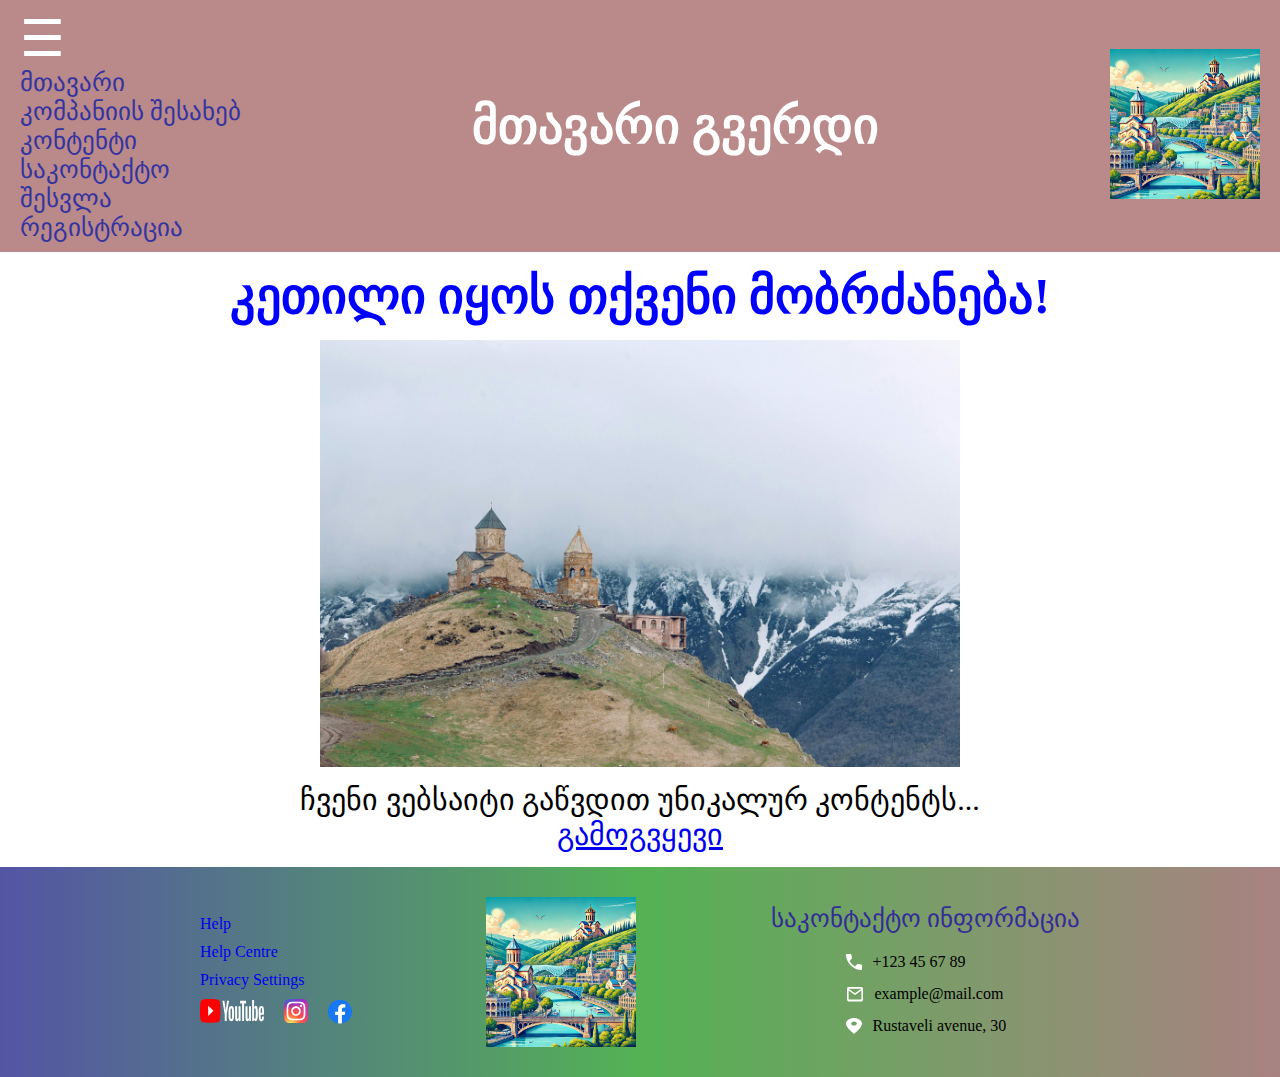
<file: index.html>
<!DOCTYPE html>
<html lang="en">
  <head>
    <meta charset="UTF-8" />
    <meta name="viewport" content="width=device-width, initial-scale=1.0" />
    <title>მთავარი გვერდი</title>
    <link rel="stylesheet" href="./styles/style.css" />
  </head>
  <body>
    <div class="conteiner">
      <header>
        <nav class="burger-menu">
          <div class="menu-burger" onclick="burgerMenu()">☰</div>
          <ul class="menu-links menu_link">
            <li>
              <a class="menu_a" href="./index.html">მთავარი</a>
            </li>
            <li>
              <a class="menu_a" href="./about.html">კომპანიის შესახებ</a>
            </li>
            <li>
              <a class="menu_a" href="./content.html">კონტენტი</a>
            </li>
            <li>
              <a class="menu_a" href="./contact.html">საკონტაქტო</a>
            </li>
            <a class="menu_a" href="./signin.html">შესვლა</a>
          </li>
          <li>
            <a class="menu_a" href="./singup.html">რეგისტრაცია</a>
          </li>
          </ul>
        </nav>
        <h2>მთავარი გვერდი</h2>
        <a href="./index.html"
          ><img class="travel" src="./image/Tbilisi.webp" alt="tbilisi"
        /></a>
      </header>
      <h3 class="index-h3">კეთილი იყოს თქვენი მობრძანება!</h3>
      <section class="slider">
        <img class="image-slide" src="./image/2.jpg" alt="სურათი 1" />
        <img class="image-slide" src="./image/3.jpg" alt="სურათი 3" />
        <img class="image-slide" src="./image/4.jpg" alt="სურათი 3" />
        <img class="image-slide" src="./image/5.jpg" alt="სურათი 3" />
      </section>

      <main>
        <p class="index-p">
          ჩვენი ვებსაიტი გაწვდით უნიკალურ კონტენტს... <br />
          <a href="./content.html">გამოგვყევი</a>
        </p>
      </main>

      <footer>
        <section class="help">
          <nav class="nav_help">
            <ul class="footer_ul">
              <li class="footer_li">
                <a href="./contact.html" class="footer_a">Help</a>
              </li>
              <li class="footer_li">
                <a href="./contact.html" class="footer_a">Help Centre</a>
              </li>
              <li class="footer_li">
                <a href="./contact.html" class="footer_a">Privacy Settings</a>
              </li>
            </ul>
          </nav>
          <section class="social_section">
            <a href="https://www.youtube.com/" class="youtube" target="_blank">
              <img src="./image/logos_youtube.svg" alt="youtube" />
            </a>
            <a href="https://www.instagram.com/" class="inst" target="_blank">
              <img src="./image/instagram.svg" alt="instagram" />
            </a>
            <a
              href="https://www.facebook.com/"
              class="facebook"
              target="_blank"
            >
              <img src="./image/facebook.svg" alt="facebook" />
            </a>
          </section>
        </section>
        <img class="travel" src="./image/Tbilisi.webp" alt="" />
        <nav class="contact_footer">
          <p class="contact_p">საკონტაქტო ინფორმაცია</p>
          <ul class="article_footer">
            <li class="tel">
              <a href="tel:  +123 45 67  89" class="telg">
                <img src="./image/call.svg" alt="call" /> </a
              ><span class="hidden"> +123 45 67 89 </span>
            </li>
            <li class="mail">
              <a href="mailto:example@mail.com" target="_blank" class="mailg">
                <img src="./image/email.svg" alt="email" /> </a
              ><span class="hidden"> example@mail.com </span>
            </li>
            <li class="address">
              <a
                href="https://maps.app.goo.gl/FChFJyWhLP4HqNQx6"
                target="_blank"
                class="addressg"
              >
                <img src="./image/adrress.svg" alt="addrress" />
              </a>
              <span class="hidden"> Rustaveli avenue, 30 </span>
            </li>
          </ul>
        </nav>
      </footer>
    </div>
    <script src="./scripts/burger.js"></script>
    <script src="./scripts/filter.js"></script>
    <script src="./scripts/slider.js"></script>
    <script src="./scripts/validation.js"></script>
  </body>
</html>
</file>
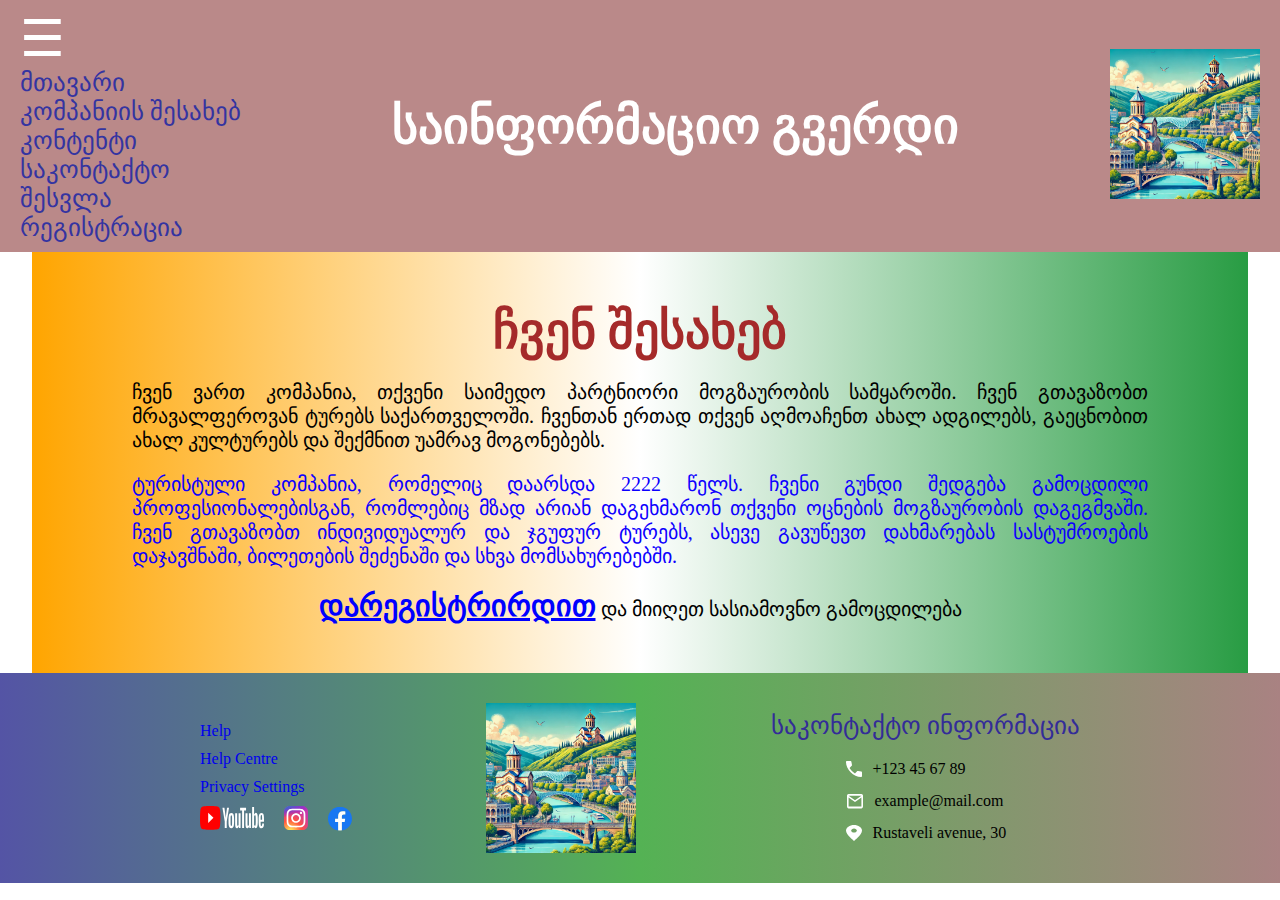
<file: about.html>
<!DOCTYPE html>
<html lang="en">
  <head>
    <meta charset="UTF-8" />
    <meta name="viewport" content="width=device-width, initial-scale=1.0" />
    <title>ჩვენს შესახებ</title>
    <link rel="stylesheet" href="./styles/style.css" />
  </head>
  <body>
    <div class="conteiner">
      <header>
        <nav class="burger-menu">
          <div class="menu-burger" onclick="burgerMenu()">☰</div>
          <ul class="menu-links menu_link">
            <li>
              <a class="menu_a" href="./index.html">მთავარი</a>
            </li>
            <li>
              <a class="menu_a" href="./about.html">კომპანიის შესახებ</a>
            </li>
            <li>
              <a class="menu_a" href="./content.html">კონტენტი</a>
            </li>
            <li>
              <a class="menu_a" href="./contact.html">საკონტაქტო</a>
            </li>
            <li>
              <a class="menu_a" href="./signin.html">შესვლა</a>
            </li>
            <li>
              <a class="menu_a" href="./singup.html">რეგისტრაცია</a>
            </li>
          </ul>
        </nav>
        <h2>საინფორმაციო გვერდი</h2>
        <a href="./index.html"
          ><img class="travel" src="./image/Tbilisi.webp" alt="tbilisi"
        /></a>
      </header>

      <section class="about_section">
        <h3 class="about_h3">ჩვენ შესახებ</h3>
        <p class="about_p1">
          ჩვენ ვართ კომპანია, თქვენი საიმედო პარტნიორი მოგზაურობის სამყაროში.
          ჩვენ გთავაზობთ მრავალფეროვან ტურებს საქართველოში. ჩვენთან ერთად თქვენ
          აღმოაჩენთ ახალ ადგილებს, გაეცნობით ახალ კულტურებს და შექმნით უამრავ
          მოგონებებს.
        </p>
        <p class="about_p2">
          ტურისტული კომპანია, რომელიც დაარსდა 2222 წელს. ჩვენი გუნდი შედგება
          გამოცდილი პროფესიონალებისგან, რომლებიც მზად არიან დაგეხმარონ თქვენი
          ოცნების მოგზაურობის დაგეგმვაში. ჩვენ გთავაზობთ ინდივიდუალურ და ჯგუფურ
          ტურებს, ასევე გავუწევთ დახმარებას სასტუმროების დაჯავშნაში, ბილეთების
          შეძენაში და სხვა მომსახურებებში.
        </p>
        <p class="about_p3">
          <span
            ><a class="about_p3_a" href="./singup.html"
              >დარეგისტრირდით</a
            ></span
          >
          და მიიღეთ სასიამოვნო გამოცდილება
        </p>
      </section>
      <footer>
        <section class="help">
          <nav class="nav_help">
            <ul class="footer_ul">
              <li class="footer_li">
                <a href="./contact.html" class="footer_a">Help</a>
              </li>
              <li class="footer_li">
                <a href="./contact.html" class="footer_a">Help Centre</a>
              </li>
              <li class="footer_li">
                <a href="./contact.html" class="footer_a">Privacy Settings</a>
              </li>
            </ul>
          </nav>
          <section class="social_section">
            <a href="https://www.youtube.com/" class="youtube" target="_blank">
              <img src="./image/logos_youtube.svg" alt="youtube" />
            </a>
            <a href="https://www.instagram.com/" class="inst" target="_blank">
              <img src="./image/instagram.svg" alt="instagram" />
            </a>
            <a
              href="https://www.facebook.com/"
              class="facebook"
              target="_blank"
            >
              <img src="./image/facebook.svg" alt="facebook" />
            </a>
          </section>
        </section>
        <img class="travel" src="./image/Tbilisi.webp" alt="" />
        <nav class="contact_footer">
          <p class="contact_p">საკონტაქტო ინფორმაცია</p>
          <ul class="article_footer">
            <li class="tel">
              <a href="tel:  +123 45 67  89" class="telg">
                <img src="./image/call.svg" alt="call" /> </a
              ><span class="hidden"> +123 45 67 89 </span>
            </li>
            <li class="mail">
              <a href="mailto:example@mail.com" target="_blank" class="mailg">
                <img src="./image/email.svg" alt="email" /> </a
              ><span class="hidden"> example@mail.com </span>
            </li>
            <li class="address">
              <a
                href="https://maps.app.goo.gl/FChFJyWhLP4HqNQx6"
                target="_blank"
                class="addressg"
              >
                <img src="./image/adrress.svg" alt="addrress" />
              </a>
              <span class="hidden"> Rustaveli avenue, 30 </span>
            </li>
          </ul>
        </nav>
      </footer>
    </div>
    <script src="./scripts/burger.js"></script>
    <script src="./scripts/filter.js"></script>
    <script src="./scripts/slider.js"></script>
    <script src="./scripts/validation.js"></script>
  </body>
</html>
</file>
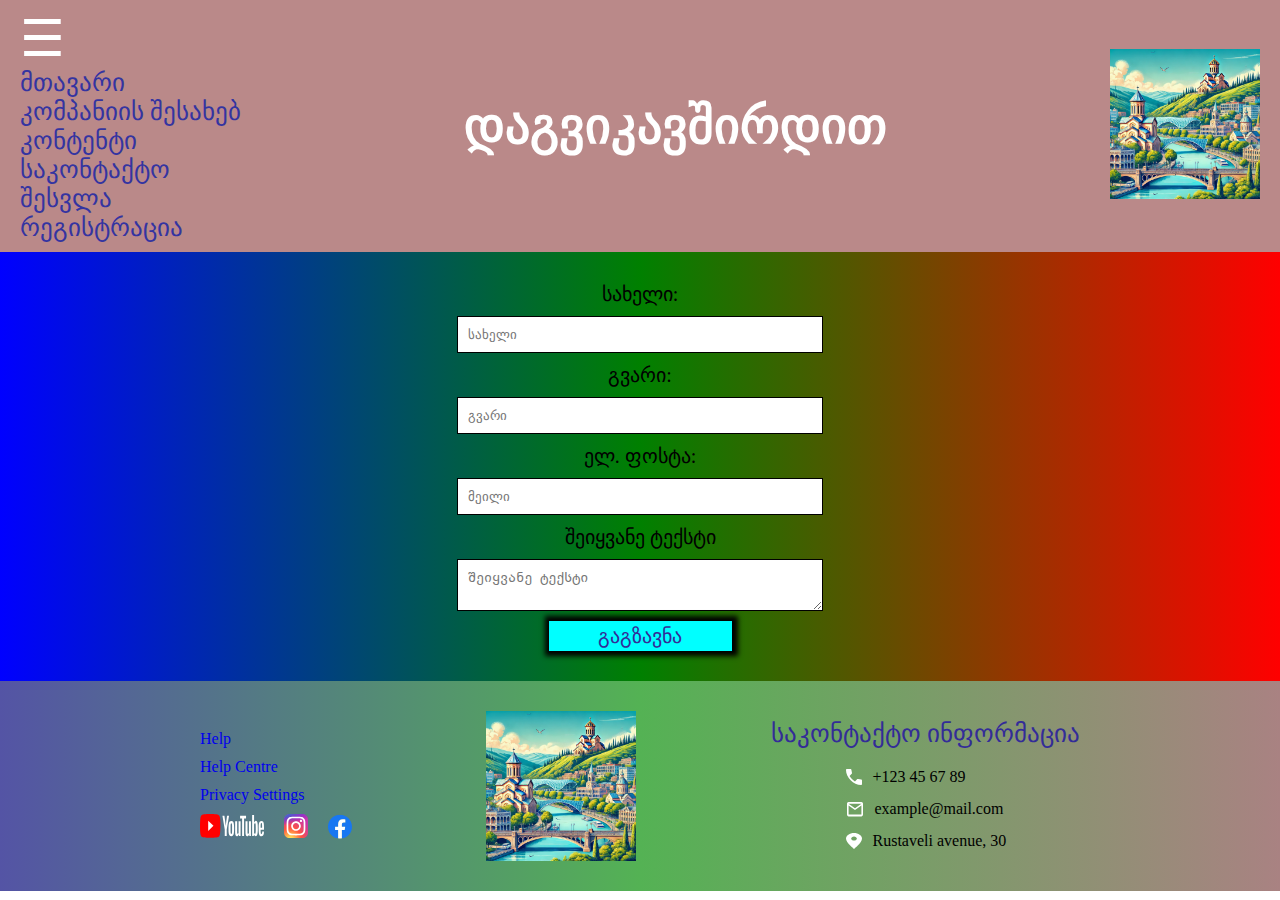
<file: contact.html>
<!DOCTYPE html>
<html lang="en">
  <head>
    <meta charset="UTF-8" />
    <meta name="viewport" content="width=device-width, initial-scale=1.0" />
    <title>კონტაქტი</title>
    <link rel="stylesheet" href="./styles/style.css" />
  </head>
  <body>
    <div class="conteiner">
      <header>
        <nav class="burger-menu">
          <div class="menu-burger" onclick="burgerMenu()">☰</div>
          <ul class="menu-links menu_link">
            <li>
              <a class="menu_a" href="./index.html">მთავარი</a>
            </li>
            <li>
              <a class="menu_a" href="./about.html">კომპანიის შესახებ</a>
            </li>
            <li>
              <a class="menu_a" href="./content.html">კონტენტი</a>
            </li>
            <li>
              <a class="menu_a" href="./contact.html">საკონტაქტო</a>
            </li>
            <a class="menu_a" href="./signin.html">შესვლა</a>
          </li>
          <li>
            <a class="menu_a" href="./singup.html">რეგისტრაცია</a>
          </li>
          </ul>
        </nav>
        <h2>დაგვიკავშირდით</h2>
        <a href="./index.html"
          ><img class="travel" src="./image/Tbilisi.webp" alt="tbilisi"
        /></a>
      </header>

      <form class="contact_form">
        <label class="contact_label" for="firstName">სახელი:</label>
        <input class="contact_input" type="text" id="firstName" name="firstName" required placeholder="სახელი"/>
        <label class="contact_label" for="lastName">გვარი:</label>
        <input class="contact_input" type="text" id="lastName" name="lastName" required placeholder="გვარი" />
        <label class="contact_label" for="email">ელ. ფოსტა:</label>
        <input class="contact_input" type="email" id="email" name="email" required placeholder="მეილი"/>
        <label class="contact_label" for="ტექსტი" >შეიყვანე ტექსტი</label>
        <textarea class="contact_text" name="" id="ტექსტი" placeholder="შეიყვანე ტექსტი"></textarea>
        <button class="contact_btn" type="submit">გაგზავნა</button>
      </form>
      <footer>
        <section class="help">
          <nav class="nav_help">
            <ul class="footer_ul">
              <li class="footer_li">
                <a href="./contact.html" class="footer_a">Help</a>
              </li>
              <li class="footer_li">
                <a href="./contact.html" class="footer_a">Help Centre</a>
              </li>
              <li class="footer_li">
                <a href="./contact.html" class="footer_a">Privacy Settings</a>
              </li>
            </ul>
          </nav>
          <section class="social_section">
            <a href="https://www.youtube.com/" class="youtube" target="_blank">
              <img src="./image/logos_youtube.svg" alt="youtube" />
            </a>
            <a href="https://www.instagram.com/" class="inst" target="_blank">
              <img src="./image/instagram.svg" alt="instagram" />
            </a>
            <a
              href="https://www.facebook.com/"
              class="facebook"
              target="_blank"
            >
              <img src="./image/facebook.svg" alt="facebook" />
            </a>
          </section>
        </section>
        <img class="travel" src="./image/Tbilisi.webp" alt="" />
        <nav class="contact_footer">
          <p class="contact_p">საკონტაქტო ინფორმაცია</p>
          <ul class="article_footer">
            <li class="tel">
              <a href="tel:  +123 45 67  89" class="telg">
                <img src="./image/call.svg" alt="call" /> </a
              ><span class="hidden"> +123 45 67 89 </span>
            </li>
            <li class="mail">
              <a href="mailto:example@mail.com" target="_blank" class="mailg">
                <img src="./image/email.svg" alt="email" /> </a
              ><span class="hidden"> example@mail.com </span>
            </li>
            <li class="address">
              <a
                href="https://maps.app.goo.gl/FChFJyWhLP4HqNQx6"
                target="_blank"
                class="addressg"
              >
                <img src="./image/adrress.svg" alt="addrress" />
              </a>
              <span class="hidden"> Rustaveli avenue, 30 </span>
            </li>
          </ul>
        </nav>
      </footer>
    </div>
    <script src="./scripts/burger.js"></script>
    <script src="./scripts/filter.js"></script>
    <script src="./scripts/slider.js"></script>
    <script src="./scripts/validation.js"></script>
  </body>
</html>
</file>
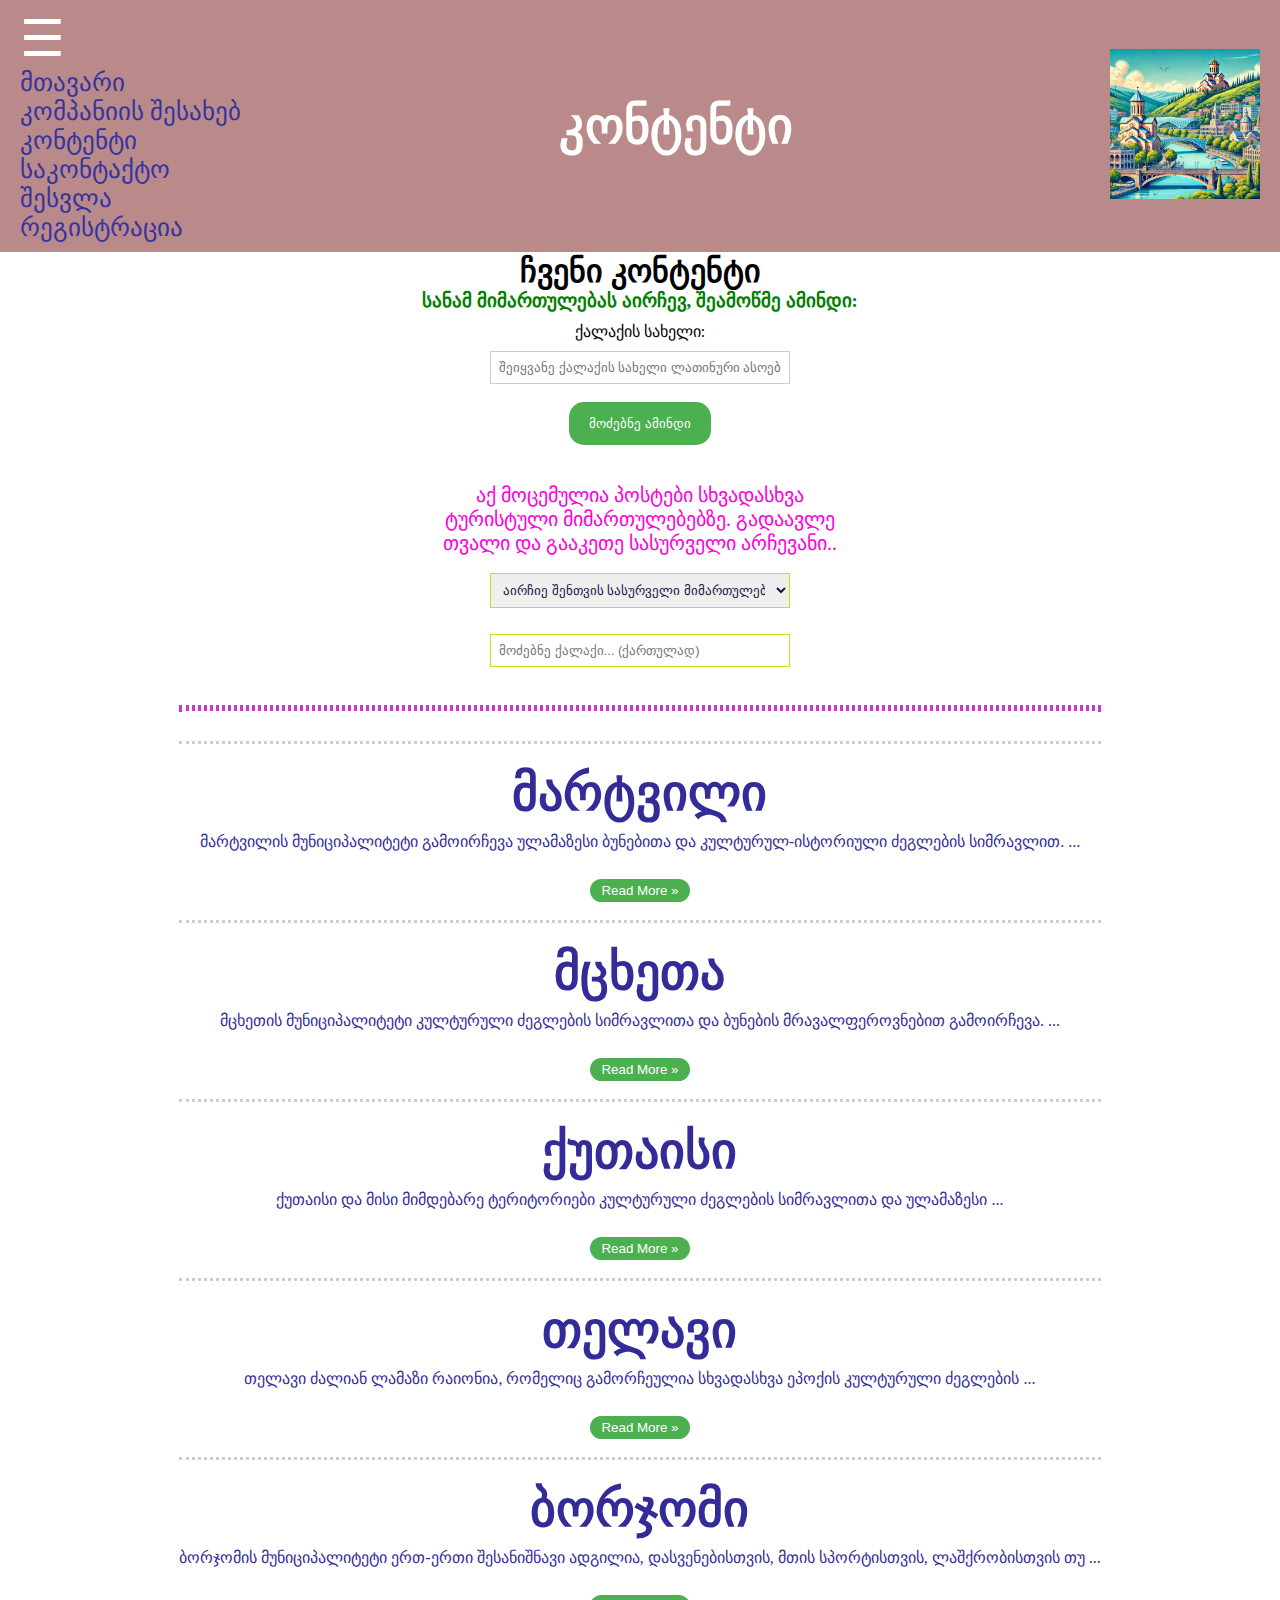
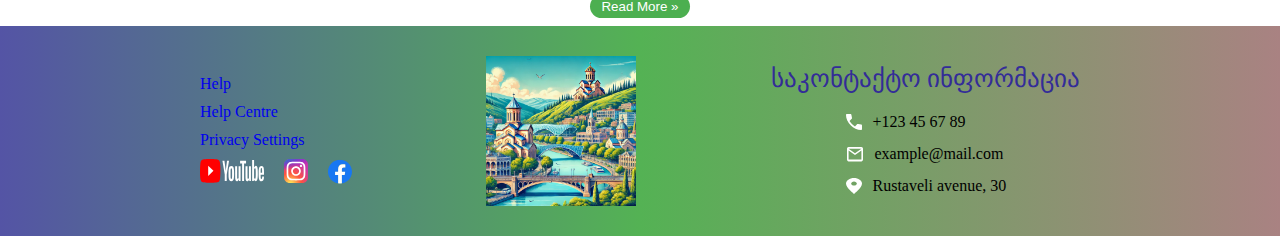
<file: content.html>
<!DOCTYPE html>
<html lang="en">
  <head>
    <meta charset="UTF-8" />
    <meta name="viewport" content="width=device-width, initial-scale=1.0" />
    <title>კონტენტი</title>
    <link rel="stylesheet" href="./styles/style.css" />
  </head>
  <body>
    <div class="conteiner">
      <header>
        <nav class="burger-menu">
          <div class="menu-burger" onclick="burgerMenu()">☰</div>
          <ul class="menu-links menu_link">
            <li>
              <a class="menu_a" href="./index.html">მთავარი</a>
            </li>
            <li>
              <a class="menu_a" href="./about.html">კომპანიის შესახებ</a>
            </li>
            <li>
              <a class="menu_a" href="./content.html">კონტენტი</a>
            </li>
            <li>
              <a class="menu_a" href="./contact.html">საკონტაქტო</a>
            </li>
            <li>
              <a class="menu_a" href="./signin.html">შესვლა</a>
            </li>
            <li>
              <a class="menu_a" href="./singup.html">რეგისტრაცია</a>
            </li>
          </ul>
        </nav>
        <h2>კონტენტი</h2>
        <a href="./index.html"
          ><img class="travel" src="./image/Tbilisi.webp" alt="tbilisi"
        /></a>
      </header>
      <h1>ჩვენი კონტენტი</h1>

      <section class="whateter_section">
        <h3 class="whater_h3">სანამ მიმართულებას აირჩევ, შეამოწმე ამინდი:</h3>
        <label for="city">ქალაქის სახელი:</label>
        <input
          class="whater_input"
          type="text"
          id="city"
          placeholder="შეიყვანე ქალაქის სახელი ლათინური ასოებით"
        />
        <button id="getWeatherByCity">მოძებნე ამინდი</button>

        <p id="weatherByCity"></p>

        <div id="windInfo"></div>

        <p class="postebi">
          აქ მოცემულია პოსტები სხვადასხვა ტურისტული მიმართულებებზე. გადაავლე
          თვალი და გააკეთე სასურველი არჩევანი..
        </p>
        <select id="cityFilter">
          <option value="ყველა_ქალაქი">
            აირჩიე შენთვის სასურველი მიმართულება
          </option>
          <option value="ყველა_ქალაქი">ყველა ქალაქი</option>
          <option value="ქუთაისი">ქუთაისი</option>
          <option value="მარტვილი">მარტვილი</option>
          <option value="თელავი">თელავი</option>
          <option value="ბორჯომი">ბორჯომი</option>
          <option value="მცხეთა">მცხეთა</option>
        </select>

        <input
          type="text"
          id="searchInput"
          placeholder="მოძებნე ქალაქი... (ქართულად)"
        />
        <p id="noResults" style="display: none">არ მოიძებნა</p>

        <hr />
        <section class="content_martvili searchContent ყველა_ქალაქი მარტვილი">
          <h2 class="city_names">მარტვილი</h2>
          <p id="shortText" class="shortText">
            მარტვილის მუნიციპალიტეტი გამოირჩევა ულამაზესი ბუნებითა და
            კულტურულ-ისტორიული ძეგლების სიმრავლით. ...
          </p>
          <button id="readMoreBtn" class="readMoreBtn">Read More »</button>
          <div id="fullText" class="fullText_block">
            <p class="fullText">
              მარტვილის მუნიციპალიტეტი გამოირჩევა ულამაზესი ბუნებითა და
              კულტურულ-ისტორიული ძეგლების სიმრავლით. რაიონი შთამბეჭდავი ალპური
              ტბებით, ჩანჩქერებით, მღვიმეებით თუ უმშვენიერესი ხეობებით მრავალ
              ბუნებისა და მოგზაურობის მოყვარულს იზიდავს. განსაკუთრებული
              პოპულარობით სარგებლობს ლებარდეს ტბები, ონიორეს, წაჩხურუს, კაღუს,
              აბჰესისა და ტობის ჩანჩქერები, მარტვილის კანიონი, ბალდის კანიონი და
              სხვა. მარტვილში მრავალ შესანიშნავ ადგილს იპოვნით, როგორც
              თავგადასავლებით სავსე ლაშქრობის მოსაწყობად, ასევე მსუბუქი
              გასვლებისთვის თუ საოჯახო პიკნიკებისთვის. რაიონი მდიდარია კულტურული
              ძეგლებითაც, აქ ნახავთ უძველეს, საინტერესო არქიტექტურის მქონე
              ტაძრებსა და ციხე-სიმაგრეებს.
            </p>
            <img
              class="martvili_img"
              src="./image/martvili/dji-0131-3.jpg"
              alt="martvili"
            />
            <img
              class="martvili_img"
              src="./image/martvili/dsc-440300-10-3.jpg"
              alt="martvili"
            />
            <img
              class="martvili_img"
              src="./image/martvili/img-3307-3.jpg"
              alt="martvili"
            />
          </div>
        </section>

        <section class="content_mcxeta searchContent ყველა_ქალაქი მცხეთა">
          <h2 class="city_names">მცხეთა</h2>
          <p id="shortTextMcxeta" class="shortText">
            მცხეთის მუნიციპალიტეტი კულტურული ძეგლების სიმრავლითა და ბუნების
            მრავალფეროვნებით გამოირჩევა. ...
          </p>
          <button id="readMoreBtnMcxeta" class="readMoreBtn">
            Read More »
          </button>
          <div id="fullTextMcxeta" class="fullText_block">
            <p class="fullText">
              მცხეთის მუნიციპალიტეტი კულტურული ძეგლების სიმრავლითა და ბუნების
              მრავალფეროვნებით გამოირჩევა. რაიონში მდებარეობს წოდორეთისა და
              მუხათგვერდის ტბები. შეგიძლიათ დაგეგმოთ საინტერესო მარშრუტები
              საგურამოს ნაკრძალსა და მცხეთის ქედებზე, სადაც ლამაზი ტყეებითა და
              მშვენიერი ხედებით დატკბებით. ერთ-ერთი პოპულარული მარშრუტია
              მცხეთა-არმაზის ციხის ბილიკი, ამ მარტივი, ერთდღიანი გასვლისას
              იხილავთ, როგორც მრავალფეროვან, ულამაზეს ხედებს, ასევე
              ისტორიულ-კულტურული მნიშვნელობის ძეგლებს.
            </p>
            <img
              class="martvili_img"
              src="./image/მცხეთა/dji-0264-2.jpg"
              alt="martvili"
            />
            <img
              class="martvili_img"
              src="./image/მცხეთა/img-0296-2.jpg"
              alt="martvili"
            />
            <img
              class="martvili_img"
              src="./image/მცხეთა/მ.jpg"
              alt="martvili"
            />
          </div>
        </section>

        <section class="content_kutaisi searchContent ყველა_ქალაქი ქუთაისი">
          <h2 class="city_names">ქუთაისი</h2>
          <p id="shortTextKutaisi" class="shortText">
            ქუთაისი და მისი მიმდებარე ტერიტორიები კულტურული ძეგლების სიმრავლითა
            და ულამაზესი ...
          </p>
          <button id="readMoreBtnKutaisi" class="readMoreBtn">
            Read More »
          </button>
          <div id="fullTextKutaisi" class="fullText_block">
            <p class="fullText">
              ქუთაისი და მისი მიმდებარე ტერიტორიები კულტურული ძეგლების
              სიმრავლითა და ულამაზესი ბუნებით გამოირჩევა. თუკი ქუთაისს
              ესტუმრებით აუცილებლად უნდა მოინახულოთ ქუთაისთან ახლოს, წყალტუბოს
              მუნიციპალიტეტში მდებარე სათაფლიისა და პრომეთეს მღვიმეები. იმერეთში
              მრავალი ულამაზესი კარსტული მღვიმეა. სათაფლიაში გარდა
              სტალაქტიდებისა და სტალაგმიტების წყებით შემკული ჯადოსნური
              დარბაზებისა, დინოზავრის ნაკვალევის ნახვასა და პრეისტორიულ
              სამყაროში მოგზაურობას შეძლებთ.
            </p>
            <img
              class="martvili_img"
              src="./image/ქუთაისი/dji-0213-2.jpg"
              alt="martvili"
            />
            <img
              class="martvili_img"
              src="./image/ქუთაისი/imereti-kutaisi-2.jpg"
              alt="martvili"
            />
            <img
              class="martvili_img"
              src="./image/ქუთაისი/imereti-qutaisi-2.jpg"
              alt="martvili"
            />
          </div>
        </section>

        <section class="content_telavi searchContent ყველა_ქალაქი თელავი">
          <h2 class="city_names">თელავი</h2>
          <p id="shortTextTelavi" class="shortText">
            თელავი ძალიან ლამაზი რაიონია, რომელიც გამორჩეულია სხვადასხვა ეპოქის
            კულტურული ძეგლების ...
          </p>
          <button id="readMoreBtnTelavi" class="readMoreBtn">
            Read More »
          </button>
          <div id="fullTextTelavi" class="fullText_block">
            <p class="fullText">
              თელავი ძალიან ლამაზი რაიონია, რომელიც გამორჩეულია სხვადასხვა
              ეპოქის კულტურული ძეგლების სიმრავლით. აქ ნახავთ ბრინჯაოს ხანის
              ნამოსახლარებს, შუა საუკუნეების, უდიდესი კულტურული მნიშვნელობის
              მქონე ტაძრებს, სასახლეებისა და ციხესიმაგრეების ნანგრევებს,
              რომლებიც მრავალი საინტერესო ისტორიისა და გმირობის მომსწრენი არიან.
              განსაკუთრებით ცნობილია იყალთოს მონასტერი, სადაც არსენ იყალთოელს
              იყალთოს აკადემია დაუარსებია.
            </p>
            <img
              class="martvili_img"
              src="./image/თელავი/dji-0944-2.jpg"
              alt="martvili"
            />
            <img
              class="martvili_img"
              src="./image/თელავი/dji-0948-2.jpg"
              alt="martvili"
            />
            <img
              class="martvili_img"
              src="./image/თელავი/dji-0949-2.jpg"
              alt="martvili"
            />
          </div>
        </section>

        <section class="content_borjomi searchContent ყველა_ქალაქი ბორჯომი">
          <h2 class="city_names">ბორჯომი</h2>
          <p id="shortTextBorjomi" class="shortText">
            ბორჯომის მუნიციპალიტეტი ერთ-ერთი შესანიშნავი ადგილია,
            დასვენებისთვის, მთის სპორტისთვის, ლაშქრობისთვის თუ ...
          </p>
          <button id="readMoreBtnBorjomi" class="readMoreBtn">
            Read More »
          </button>
          <div id="fullTextBorjomi" class="fullText_block">
            <p class="fullText">
              ბორჯომის მუნიციპალიტეტი ერთ-ერთი შესანიშნავი ადგილია,
              დასვენებისთვის, მთის სპორტისთვის, ლაშქრობისთვის თუ ქართული
              კულტურის მრავალსაუკუნოვანი ნიმუშების გასაცნობად. აქ მრავალი
              სალაშქრო მარშრუტია ტყეებით, პანორამული ხედებითა და ტბებით.
              განტვირთვისთვის აუცილებლად უნდა ესტუმროთ ბორჯომის გოგირდოვან აუზს.
              რაიონში სხვდასხვა ეპოქისა და კულტურის ბევრი მნიშვნელოვანი ძეგლია
              შემონახული. ათასწლეულების ისტორიის მქონე მეგალითები, ანტიკური
              კულტურის ნაშთები, ციხე-სიმაგრეები, რომლებიც მრავალი ბრძოლისა და
              სიმამაცის მოწმენი გამხდარან, ცნობილი და გამორჩეული ტაძრები ბევრს
              ამბობენ საქართველოს წარსულსა და კულტურულ განვითარებაზე.
            </p>
            <img
              class="martvili_img"
              src="./image/borjomi/dji-0027-2.jpg"
              alt="martvili"
            />
            <img
              class="martvili_img"
              src="./image/borjomi/dji-0038-2.jpg"
              alt="martvili"
            />
            <img
              class="martvili_img"
              src="./image/borjomi/dji-0440-2.jpg"
              alt="martvili"
            />
          </div>
        </section>
      </section>
      <footer>
        <section class="help">
          <nav class="nav_help">
            <ul class="footer_ul">
              <li class="footer_li">
                <a href="./contact.html" class="footer_a">Help</a>
              </li>
              <li class="footer_li">
                <a href="./contact.html" class="footer_a">Help Centre</a>
              </li>
              <li class="footer_li">
                <a href="./contact.html" class="footer_a">Privacy Settings</a>
              </li>
            </ul>
          </nav>
          <section class="social_section">
            <a href="https://www.youtube.com/" class="youtube" target="_blank">
              <img src="./image/logos_youtube.svg" alt="youtube" />
            </a>
            <a href="https://www.instagram.com/" class="inst" target="_blank">
              <img src="./image/instagram.svg" alt="instagram" />
            </a>
            <a
              href="https://www.facebook.com/"
              class="facebook"
              target="_blank"
            >
              <img src="./image/facebook.svg" alt="facebook" />
            </a>
          </section>
        </section>
        <img class="travel" src="./image/Tbilisi.webp" alt="" />
        <nav class="contact_footer">
          <p class="contact_p">საკონტაქტო ინფორმაცია</p>
          <ul class="article_footer">
            <li class="tel">
              <a href="tel:  +123 45 67  89" class="telg">
                <img src="./image/call.svg" alt="call" /> </a
              ><span class="hidden"> +123 45 67 89 </span>
            </li>
            <li class="mail">
              <a href="mailto:example@mail.com" target="_blank" class="mailg">
                <img src="./image/email.svg" alt="email" /> </a
              ><span class="hidden"> example@mail.com </span>
            </li>
            <li class="address">
              <a
                href="https://maps.app.goo.gl/FChFJyWhLP4HqNQx6"
                target="_blank"
                class="addressg"
              >
                <img src="./image/adrress.svg" alt="addrress" />
              </a>
              <span class="hidden"> Rustaveli avenue, 30 </span>
            </li>
          </ul>
        </nav>
      </footer>
    </div>
    <script src="./scripts/burger.js"></script>
    <script src="./scripts/filter.js"></script>
    <script src="./scripts/slider.js"></script>
    <script src="./scripts/validation.js"></script>
    <script src="./scripts/whaterScript.js"></script>
    <script src="./scripts/content.js"></script>
    <script src="./scripts/filter.js"></script>
    <script src="./scripts/search.js"></script>
  </body>
</html>
</file>
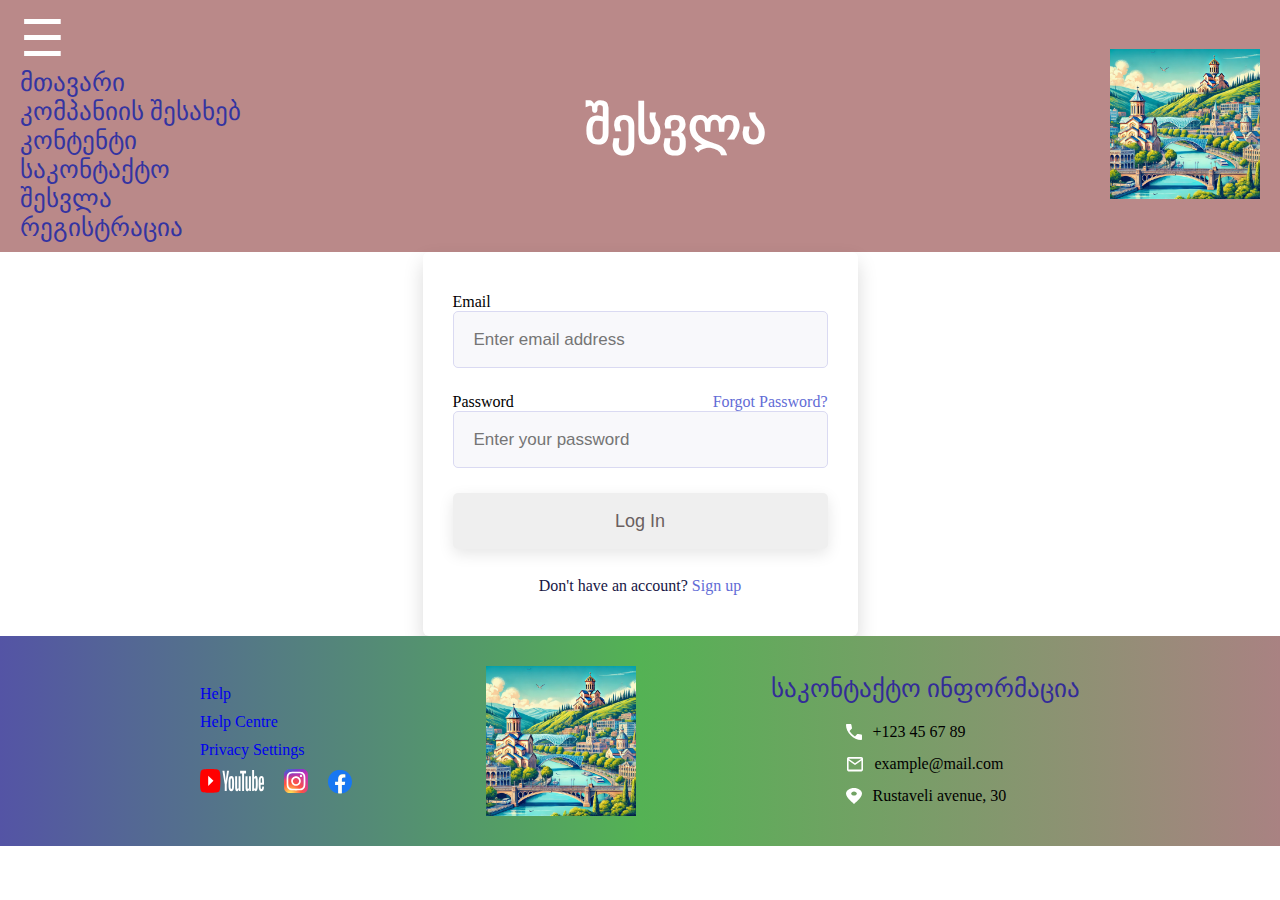
<file: signin.html>
<!DOCTYPE html>
<html lang="en">

<head>
  <meta charset="UTF-8" />
  <meta name="viewport" content="width=device-width, initial-scale=1.0" />
  <title>შესვლა</title>
  <link rel="stylesheet" href="./styles/style.css" />
</head>

<body>
  <div class="conteiner">
    <header>
      <nav class="burger-menu">
        <div class="menu-burger" onclick="burgerMenu()">☰</div>
        <ul class="menu-links menu_link">
          <li>
            <a class="menu_a" href="./index.html">მთავარი</a>
          </li>
          <li>
            <a class="menu_a" href="./about.html">კომპანიის შესახებ</a>
          </li>
          <li>
            <a class="menu_a" href="./content.html">კონტენტი</a>
          </li>
          <li>
            <a class="menu_a" href="./contact.html">საკონტაქტო</a>
          </li>
          <li>
            <a class="menu_a" href="./signin.html">შესვლა</a>
          </li>
          <li>
            <a class="menu_a" href="./singup.html">რეგისტრაცია</a>
          </li>
        </ul>
      </nav>
      <h2>შესვლა</h2>
      <a href="./index.html"><img class="travel" src="./image/Tbilisi.webp" alt="tbilisi" /></a>
    </header>

    <div class="loginForm login_form">

      <form id="loginForm">
        
        <div class="input_box">
          <label for="email">Email</label>
          <input type="email" id="email" placeholder="Enter email address" required />
        </div>

        <!-- Paswwrod input box -->
        <div class="input_box">
          <div class="password_title">
            <label for="password">Password</label>
            <a href="#" class="forget_pass">Forgot Password?</a>
          </div>

          <input type="password" id="password" placeholder="Enter your password" required />
        </div>

      
        <button type="submit" class="signin_btn">Log In</button>

        <p class="sign_up"> Don't have an account?<a href="./singup.html"> Sign up</a></p>
      </form>
    </div>


    <footer>
      <section class="help">
        <nav class="nav_help">
          <ul class="footer_ul">
            <li class="footer_li">
              <a href="./contact.html" class="footer_a">Help</a>
            </li>
            <li class="footer_li">
              <a href="./contact.html" class="footer_a">Help Centre</a>
            </li>
            <li class="footer_li">
              <a href="./contact.html" class="footer_a">Privacy Settings</a>
            </li>
          </ul>
        </nav>
        <section class="social_section">
          <a href="https://www.youtube.com/" class="youtube" target="_blank">
            <img src="./image/logos_youtube.svg" alt="youtube" />
          </a>
          <a href="https://www.instagram.com/" class="inst" target="_blank">
            <img src="./image/instagram.svg" alt="instagram" />
          </a>
          <a href="https://www.facebook.com/" class="facebook" target="_blank">
            <img src="./image/facebook.svg" alt="facebook" />
          </a>
        </section>
      </section>
      <img class="travel" src="./image/Tbilisi.webp" alt="" />
      <nav class="contact_footer">
        <p class="contact_p">საკონტაქტო ინფორმაცია</p>
        <ul class="article_footer">
          <li class="tel">
            <a href="tel:  +123 45 67  89" class="telg">
              <img src="./image/call.svg" alt="call" /> </a><span class="hidden"> +123 45 67 89 </span>
          </li>
          <li class="mail">
            <a href="mailto:example@mail.com" target="_blank" class="mailg">
              <img src="./image/email.svg" alt="email" /> </a><span class="hidden"> example@mail.com </span>
          </li>
          <li class="address">
            <a href="https://maps.app.goo.gl/FChFJyWhLP4HqNQx6" target="_blank" class="addressg">
              <img src="./image/adrress.svg" alt="addrress" />
            </a>
            <span class="hidden"> Rustaveli avenue, 30 </span>
          </li>
        </ul>
      </nav>
    </footer>
  </div>
  <script src="./scripts/burger.js"></script>
  <script src="./scripts/filter.js"></script>
  <script src="./scripts/slider.js"></script>
  <script src="./scripts/validation.js"></script>
  <script src="./scripts/savepass.js"></script>
  <script src="./scripts/sinin.js"></script>
</body>

</html>
</file>
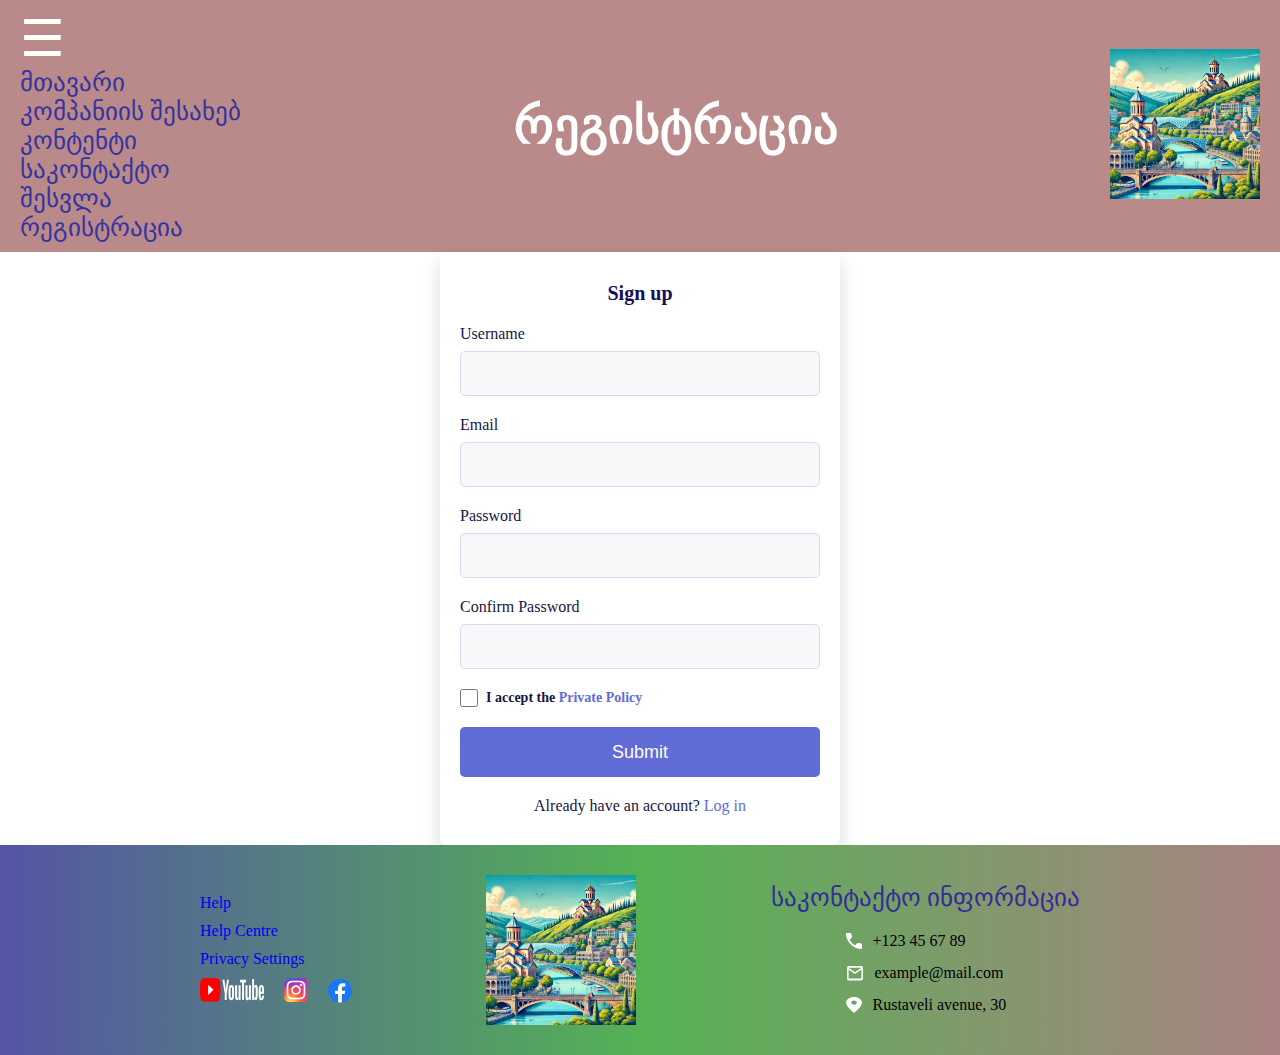
<file: singup.html>
<!DOCTYPE html>
<html lang="en">
  <head>
    <meta charset="UTF-8" />
    <meta name="viewport" content="width=device-width, initial-scale=1.0" />
    <link rel="stylesheet" href="./styles/style.css" />
    <title>Password Validation</title>
  </head>

  <body>
    <div class="conteiner">
      <header>
        <nav class="burger-menu">
          <div class="menu-burger" onclick="burgerMenu()">☰</div>
          <ul class="menu-links menu_link">
            <li>
              <a class="menu_a" href="./index.html">მთავარი</a>
            </li>
            <li>
              <a class="menu_a" href="./about.html">კომპანიის შესახებ</a>
            </li>
            <li>
              <a class="menu_a" href="./content.html">კონტენტი</a>
            </li>
            <li>
              <a class="menu_a" href="./contact.html">საკონტაქტო</a>
            </li>
            <li>
              <a class="menu_a" href="./signin.html">შესვლა</a>
            </li>
            <li>
              <a class="menu_a" href="./singup.html">რეგისტრაცია</a>
            </li>
          </ul>
        </nav>
        <h2>რეგისტრაცია</h2>
        <a href="./index.html"
          ><img class="travel" src="./image/Tbilisi.webp" alt="tbilisi"
        /></a>
      </header>
      <div class="main">
        <h2>Sign up</h2>
        <form id="passwordForm">
          <div class="form-group">
            <label for="username">Username</label>
            <input type="text" id="username" name="username" placeholder=" " />
            <div id="res"></div>
          </div>
          <div class="form-group">
            <label for="email">Email</label>
            <input type="email" id="email" name="email" placeholder=" " />
            <div id="res-email"></div>
          </div>
          <div class="form-group">
            <label for="password">Password</label>
            <input
              type="password"
              id="password"
              name="password"
              placeholder=" "
              required
            />
            <span class="error-message" id="passwordError"
              >მინიმუმ 8 სიმბოლო. უნდა იწყებოდეს ლათინური დიდი ასოთი, უნდა
              შეიცავდეს ციფრებს და სიმბოლოებს "@!#$%?&*"</span
            >
          </div>
          <div class="form-group">
            <label for="confirmPassword">Confirm Password</label>
            <input
              type="password"
              name="confirmPassword"
              id="confirmPassword"
              placeholder=" "
              required
            />
            <span class="error-message" id="matchError"
              >პაროლი არ ემთხვევა</span
            >
          </div>
          <div class="form-group checkbox-group">
            <input type="checkbox" id="acceptPolicy" required />
            <p>I accept the <a href="https://termify.io/">Private Policy</a></p>
          </div>
          <button class="signup_btn" type="submit">Submit</button>
        </form>
        <p class="sign_up">
          Already have an account? <a href="./signin.html"> Log in</a>
        </p>
      </div>
      <footer>
        <section class="help">
          <nav class="nav_help">
            <ul class="footer_ul">
              <li class="footer_li">
                <a href="./contact.html" class="footer_a">Help</a>
              </li>
              <li class="footer_li">
                <a href="./contact.html" class="footer_a">Help Centre</a>
              </li>
              <li class="footer_li">
                <a href="./contact.html" class="footer_a">Privacy Settings</a>
              </li>
            </ul>
          </nav>
          <section class="social_section">
            <a href="https://www.youtube.com/" class="youtube" target="_blank">
              <img src="./image/logos_youtube.svg" alt="youtube" />
            </a>
            <a href="https://www.instagram.com/" class="inst" target="_blank">
              <img src="./image/instagram.svg" alt="instagram" />
            </a>
            <a
              href="https://www.facebook.com/"
              class="facebook"
              target="_blank"
            >
              <img src="./image/facebook.svg" alt="facebook" />
            </a>
          </section>
        </section>
        <img class="travel" src="./image/Tbilisi.webp" alt="" />
        <nav class="contact_footer">
          <p class="contact_p">საკონტაქტო ინფორმაცია</p>
          <ul class="article_footer">
            <li class="tel">
              <a href="tel:  +123 45 67  89" class="telg">
                <img src="./image/call.svg" alt="call" /> </a
              ><span class="hidden"> +123 45 67 89 </span>
            </li>
            <li class="mail">
              <a href="mailto:example@mail.com" target="_blank" class="mailg">
                <img src="./image/email.svg" alt="email" /> </a
              ><span class="hidden"> example@mail.com </span>
            </li>
            <li class="address">
              <a
                href="https://maps.app.goo.gl/FChFJyWhLP4HqNQx6"
                target="_blank"
                class="addressg"
              >
                <img src="./image/adrress.svg" alt="addrress" />
              </a>
              <span class="hidden"> Rustaveli avenue, 30 </span>
            </li>
          </ul>
        </nav>
      </footer>
    </div>

    <script src="./scripts/burger.js"></script>
    <script src="./scripts/filter.js"></script>
    <script src="./scripts/slider.js"></script>
    <script src="./scripts/savepass.js"></script>
    <script src="./scripts/sinin.js"></script>
  </body>
</html>
</file>
<file: styles/style.css>
* {
  margin: 0;
  padding: 0;
  border: 0;
  box-sizing: border-box;
}

.conteiner {
  width: 100%;
  max-width: 1440px;
  margin: auto;
  display: flex;
  flex-direction: column;
  align-items: center;
}

header {
  background: #ba8989;
  color: white;
  padding: 10px 20px;
  width: 100%;
  display: flex;
  justify-content: space-between;
  align-items: center;
}

/* .burger-menu {
  display: flex;
  justify-content: space-between;
  align-items: center;
  gap: 20px;
} */
.menu-burger {
  font-size: 50px;
}

.burger-menu .menu-links {
  display: none;
  list-style: none;
}

.menu_a {
  text-decoration: none;
  font-size: 25px;
  color: rgb(52, 52, 161);
}

.burger-menu .menu-toggle {
  cursor: pointer;
}
li {
  list-style: none;
}

h2 {
  font-size: 50px;
}
.slider {
  display: flex;
  overflow: hidden;
  max-width: 100%;
}

.slide {
  display: flex;
  min-width: 100%;
  transition: transform 0.5s ease;
}

.image-slide {
  width: 50%;
  margin: auto;
}

.index-h3 {
  font-size: 50px;
  color: blue;
  padding: 15px;
}

.index-p {
  font-size: 30px;
  text-align: center;
  padding: 15px;
}

footer {
  background: linear-gradient(
    to left,
    rgb(169, 130, 130),
    rgb(84, 178, 84),
    rgb(84, 84, 165)
  );
  padding-inline: 200px;
  padding-block: 30px;
  width: 100%;
  display: flex;
  justify-content: space-between;
  align-items: center;
}

.footer_ul {
  display: flex;
  flex-direction: column;
  gap: 10px;
  margin-bottom: 10px;
}

.footer_a {
  text-decoration: none;
}

.contact_footer {
  display: flex;
  flex-direction: column;
  align-items: center;
}

.contact_p {
  font-size: 25px;
  text-align: center;
  margin-bottom: 20px;
  color: #332c98;
}
.social_section {
  display: flex;
  gap: 20px;
}

.article_footer {
  display: flex;
  flex-direction: column;
  gap: 10px;
}

.tel,
.mail,
.address {
  display: flex;
  gap: 10px;
}

.travel {
  width: 150px;
  height: 150px;
}

/* about */
.about_section {
  width: 95%;
  display: flex;
  flex-direction: column;
  gap: 20px;
  align-items: center;
  background: linear-gradient(to right, orange, white, rgb(40, 156, 67));
  padding: 50px 100px;
}
.about_h3 {
  color: brown;
  font-size: 50px;
}

.about_p1,
.about_p2,
.about_p3 {
  font-size: 20px;
  text-align: justify;
}

.about_p2 {
  color: rgb(13, 0, 255);
}

.about_p3_a {
  font-size: 30px;
  font-weight: 900;
  color: blue;
}

/* content */
.whateter_section {
  text-align: center;
  display: flex;
  flex-direction: column;
  align-items: center;
  gap: 10px;
}

.whater_h3 {
  color: green;
}

.whater_input {
  border: 1px solid #ccc;
  width: 300px;
  padding: 8px;
  font-size: 13px;
  color: #171645;
}

.whater_input:active {
  box-shadow: 0 0 10px rgba(133, 14, 14, 0.5);
}

#getWeatherByCity {
  background-color: #4caf50;
  color: white;
  padding: 14px 20px;
  margin: 8px 0;
  border: none;
  cursor: pointer;
  border-radius: 15px;
}

#getWeatherByCity:hover {
  box-shadow: 0 0 3px 3px rgba(133, 14, 14, 0.5);
}

#getWeatherByCity:active {
  box-shadow: 0 0 5px 5px rgba(133, 14, 14, 0.5) inset;
}

#weatherByCity {
  color: blue;
}

#windInfo {
  color: rgb(255, 0, 0);
}

.postebi {
  width: 400px;
  color: rgb(255, 0, 217);
  font-size: 20px;
}

#cityFilter {
  width: 300px;
  padding: 8px;
  font-size: 13px;
  color: #171645;
  border: 1px solid #cd1;
  margin-block: 8px;
}

#searchInput {
  width: 300px;
  padding: 8px;
  font-size: 13px;
  color: #171645;
  border: 1px solid #cd1;
  margin-block: 8px;
}

hr {
  border: 3px dotted #d034d0;
  width: 100%;
  margin-block: 20px;
}

.content_martvili,
.content_mcxeta,
.content_kutaisi,
.content_telavi,
.content_borjomi {
  width: 100%;
  display: flex;
  flex-direction: column;
  gap: 10px;
  align-items: center;
  padding-top: 20px;
  border-top: 3px dotted #ccc;
}
.readMoreBtn {
  background-color: #4caf50;
  color: white;
  padding: 4px 0px;
  margin: 8px 0;
  border: none;
  cursor: pointer;
  border-radius: 15px;
  width: 100px;
}

.fullText_block {
  display: none;
}

.shortText,
.fullText {
  margin-bottom: 10px;
  color: #332c98;
  text-align: justify;
}

.city_names {
  color: #332c98;
}

.martvili_img {
  width: 200px;
  height: 180px;
}

.martvili_img:hover {
  box-shadow: 0 0 10px 10px rgba(133, 14, 14, 0.5);
}

.martvili_img:active {
  width: 500px;
  height: 450px;
}

/* contact */
.contact_form {
  background: linear-gradient(to left, red, green, blue);
  padding: 30px;
  width: 100%;
  display: flex;
  flex-direction: column;
  align-items: center;
  gap: 10px;
}
.contact_label {
  color: #000000;
  font-size: 20px;
}
.contact_input,
.contact_text {
  border: 1px solid black;
  padding: 10px;
  width: 30%;
}

.contact_btn {
  width: 15%;
  height: 30px;
  padding: 10px;
  display: flex;
  justify-content: center;
  align-items: center;
  color: #332c98;
  font-size: 20px;
  background-color: aqua;
  box-shadow: 01px 0px 5px 5px black;
}
.contact_btn:active {
  box-shadow: 01px 0px 5px 5px black inset;
}

/* signin */
.login_form {
  margin-top: 20px;
  width: 100%;
  max-width: 435px;
  background: #fff;
  border-radius: 6px;
  padding: 41px 30px;
  box-shadow: 0 10px 20px rgba(0, 0, 0, 0.15);
  margin: 0 auto;
}

.login_form .login_option .option {
  width: 180px;
}

.login_form p {
  text-align: center;
  font-weight: 500;
}

.login_form .separator {
  display: flex;
  align-items: center;
  gap: 10px;
  margin-bottom: 10px;
}

form .input_box input {
  width: 100%;
  height: 57px;
  border: 1px solid #dadaf2;
  border-radius: 5px;
  outline: none;
  background: #f8f8fb;
  font-size: 17px;
  padding: 0px 20px;
  margin-bottom: 25px;
}

form .input_box input:focus {
  border-color: #313779;
}

form .input_box .password_title {
  display: flex;
  justify-content: space-between;
  text-align: center;
}

.forget_pass {
  text-decoration: none;
  color: #626cd6;
  font-weight: 500;
}

.forget_pass:hover {
  text-decoration: underline;
}

.signin_btn {
  width: 100%;
  height: 56px;
  border-radius: 5px;
  border: none;
  color: #6a6060;
  font-size: 18px;
  font-weight: 500;
  cursor: pointer;
  margin-bottom: 28px;
  box-shadow: 0 5px 15px rgba(0, 0, 0, 0.1);
}

.signin_btn:active {
  box-shadow: 0 0px 15px 5px rgba(0, 0, 0, 1) inset;
}

.signin_btn:hover {
  background: #9fa1b2;
}

/* singup */

.main {
  display: flex;
  flex-direction: column;
  max-width: 400px;
  width: 100%;
  padding: 30px 20px;
  margin: 0 auto;
  background: #fff;
  border-radius: 6px;
  box-shadow: 0 10px 20px rgba(0, 0, 0, 0.15);
}

.main h2 {
  font-size: 20px;
  text-align: center;
  margin-bottom: 20px;
  color: #111059;
}

.form-group {
  margin-bottom: 20px;
  width: 100%;
}

.form-group label {
  display: block;
  margin-bottom: 8px;
  font-weight: 500;
  color: #171645;
}

.form-group input {
  width: 100%;
  height: 45px;
  padding: 0 15px;
  border: 1px solid #dadaf2;
  border-radius: 5px;
  background: #f8f8fb;
  font-size: 16px;
  color: #171645;
  outline: none;
}

.form-group input:focus {
  border-color: #626cd6;
}

.checkbox-group {
  display: flex;
  align-items: center;
  gap: 8px;
  margin-bottom: 20px;
  font-size: 14px;
  color: #171645;
  font-weight: 600;
}

.checkbox-group input[type="checkbox"] {
  width: 18px;
  height: 18px;
}

.checkbox-group a {
  color: #626cd6;
  text-decoration: none;
  font-weight: 600;
}

.checkbox-group a:hover {
  text-decoration: underline;
}

.error-message {
  color: red;
  font-size: 12px;
  margin-top: 5px;
  display: none;
}

.signup_btn {
  width: 100%;
  height: 50px;
  margin-bottom: 20px;
  border: none;
  border-radius: 5px;
  background: #626cd6;
  color: #fff;
  font-size: 18px;
  font-weight: 500;
  cursor: pointer;
  box-shadow: 2px 5px 10px 10px rgba(98, 108, 214, 0.3) inset;
}

.signup_btn:active {
  box-shadow: 2px 5px 10px 10px rgba(98, 108, 214, 0.5);
}

.signup_btn:hover {
  background: #4954d0;
}

.sign_up {
  text-align: center;
  color: #171645;
}

.sign_up a {
  color: #626cd6;
  text-decoration: none;
  font-weight: 500;
}

.sign_up a:hover {
  text-decoration: underline;
}
</file>
